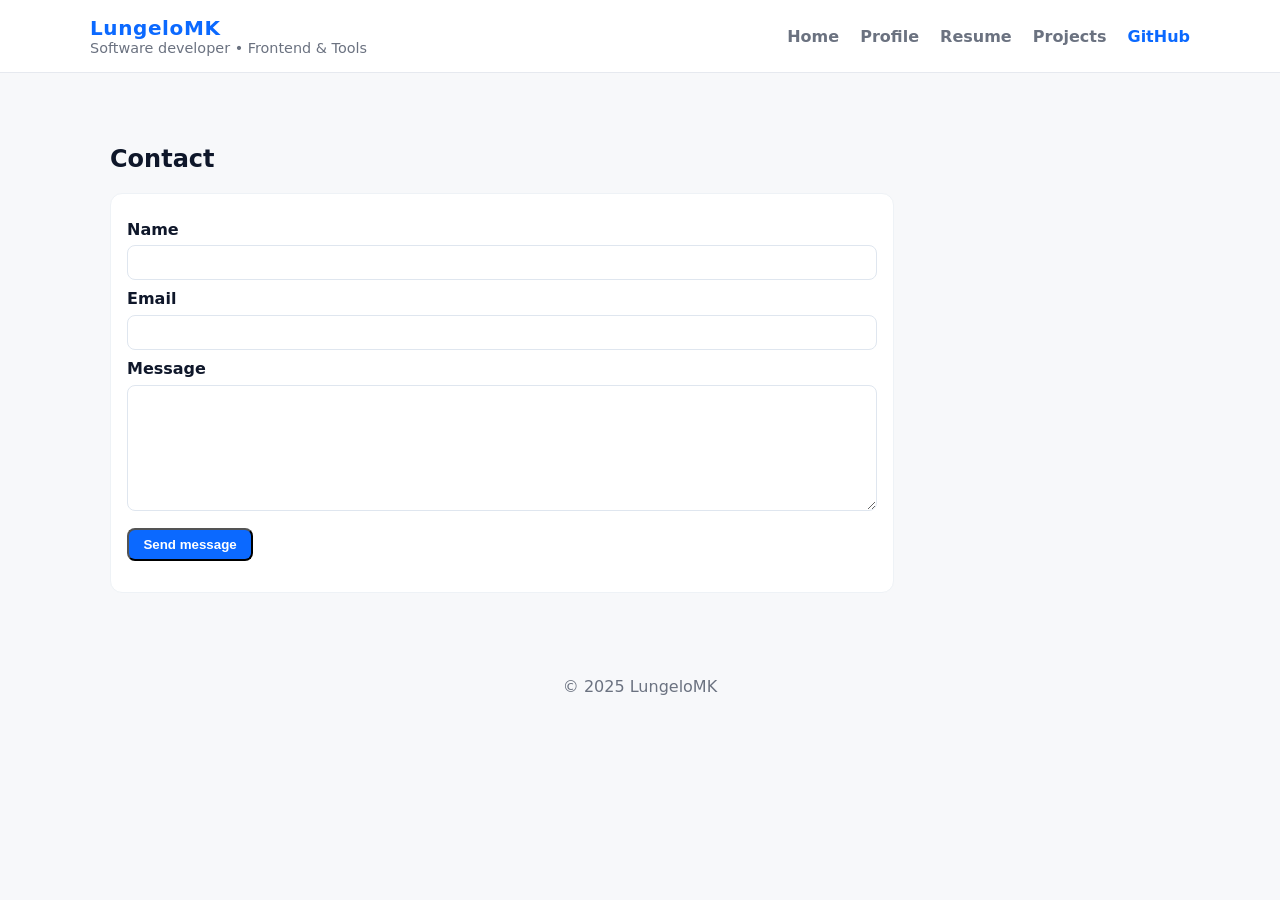
<file: contact.html>
<!DOCTYPE html>
<html lang="en">
<head>
  <meta charset="utf-8" />
  <meta name="viewport" content="width=device-width,initial-scale=1" />
  <title>Contact — LungeloMK</title>
  <link rel="stylesheet" href="style.css" />
</head>
<body>
  <header>
    <div class="header-inner">
      <div class="brand">
        <h1>LungeloMK</h1>
        <p class="tagline">Software developer • Frontend &amp; Tools</p>
      </div>
      <nav>
        <a href="index.html">Home</a>
        <a href="profile.html">Profile</a>
        <a href="resume.html">Resume</a>
        <a href="projects.html">Projects</a>
        <a href="https://github.com/LungeloMK" class="external" target="_blank" rel="noopener">GitHub</a>
      </nav>
    </div>
  </header>

  <main>
    <section class="contact-section">
      <h2>Contact</h2>
      <div class="contact-card">
        <form id="contact-form" class="contact-form" action="#" method="post" novalidate>
          <label for="name">Name</label>
          <input id="name" name="name" type="text" required />

          <label for="email">Email</label>
          <input id="email" name="email" type="email" required />

          <label for="message">Message</label>
          <textarea id="message" name="message" rows="6" required></textarea>

          <button type="submit" class="button">Send message</button>
          <p id="form-status" class="form-status" aria-live="polite"></p>
        </form>
      </div>
    </section>
  </main>

  <footer>
    <p>&copy; 2025 LungeloMK</p>
  </footer>

  <script>
  window.FORMSPREE_ENDPOINT = 'https://formspree.io/f/xblzpeqo';
    window.BACKEND_API = null;
  </script>
  <script src="scripts/contact.js" defer></script>
</body>
</html>
</file>
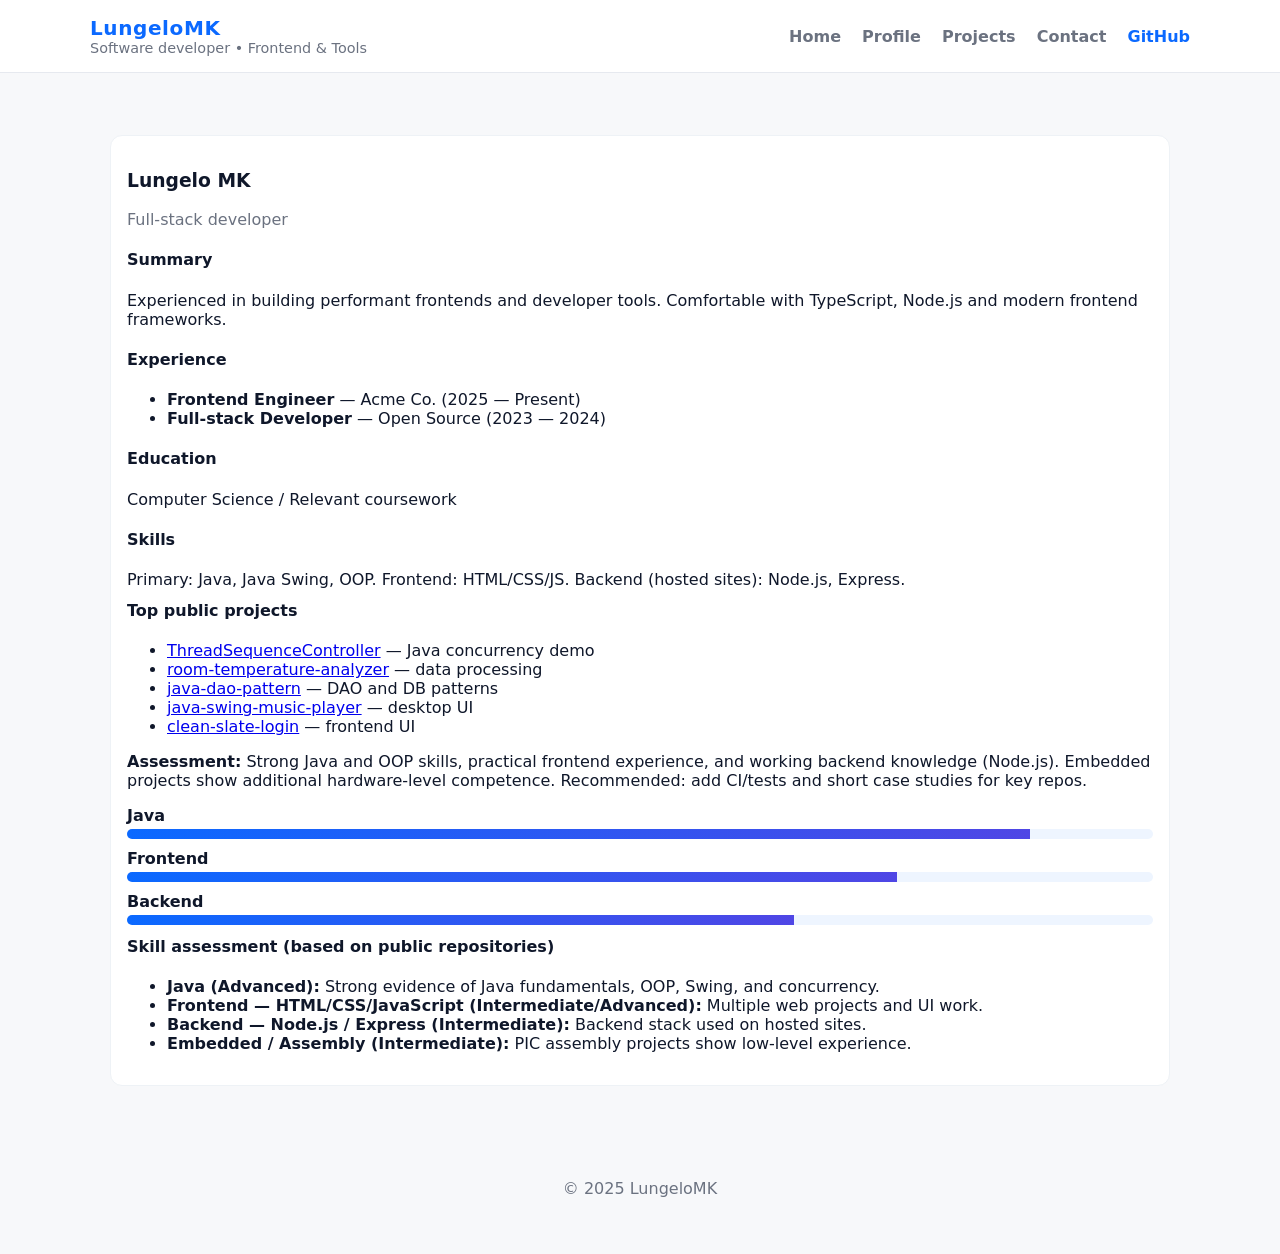
<file: resume.html>
<!DOCTYPE html>
<html lang="en">
<head>
  <meta charset="utf-8">
  <meta name="viewport" content="width=device-width,initial-scale=1">
  <title>Resume — LungeloMK</title>
  <link rel="stylesheet" href="style.css">
</head>
<body>
  <header>
    <div class="header-inner">
      <div class="brand">
        <h1>LungeloMK</h1>
        <p class="tagline">Software developer • Frontend &amp; Tools</p>
      </div>
      <nav>
        <a href="index.html">Home</a>
        <a href="profile.html">Profile</a>
        <a href="projects.html">Projects</a>
        <a href="contact.html">Contact</a>
        <a href="https://github.com/LungeloMK" class="external" target="_blank" rel="noopener">GitHub</a>
      </nav>
    </div>
  </header>
  <main>
    <section class="card">
      <h3>Lungelo MK</h3>
      <p class="muted">Full‑stack developer</p>
      <h4>Summary</h4>
      <p>Experienced in building performant frontends and developer tools. Comfortable with TypeScript, Node.js and modern frontend frameworks.</p>
      <h4>Experience</h4>
      <ul>
        <li><strong>Frontend Engineer</strong> — Acme Co. (2025 — Present)</li>
        <li><strong>Full‑stack Developer</strong> — Open Source (2023 — 2024)</li>
      </ul>
      <h4>Education</h4>
      <p>Computer Science / Relevant coursework</p>
      <h4>Skills</h4>
  <div id="inferred-skills">Primary: Java, Java Swing, OOP. Frontend: HTML/CSS/JS. Backend (hosted sites): Node.js, Express.</div>
      <h4 style="margin-top:0.75rem">Top public projects</h4>
      <ul>
        <li><a href="https://github.com/LungeloMK/ThreadSequenceController">ThreadSequenceController</a> — Java concurrency demo</li>
        <li><a href="https://github.com/LungeloMK/room-temperature-analyzer">room-temperature-analyzer</a> — data processing</li>
        <li><a href="https://github.com/LungeloMK/java-dao-pattern">java-dao-pattern</a> — DAO and DB patterns</li>
        <li><a href="https://github.com/LungeloMK/java-swing-music-player">java-swing-music-player</a> — desktop UI</li>
        <li><a href="https://github.com/LungeloMK/clean-slate-login">clean-slate-login</a> — frontend UI</li>
      </ul>
  <p><strong>Assessment:</strong> Strong Java and OOP skills, practical frontend experience, and working backend knowledge (Node.js). Embedded projects show additional hardware-level competence. Recommended: add CI/tests and short case studies for key repos.</p>

      <div class="skill-badges" style="margin-top:0.6rem">
        <div class="skill-item"><div class="skill-label">Java</div><div class="skill-meter"><div class="skill-meter-fill" style="width:88%"></div></div></div>
        <div class="skill-item"><div class="skill-label">Frontend</div><div class="skill-meter"><div class="skill-meter-fill" style="width:75%"></div></div></div>
        <div class="skill-item"><div class="skill-label">Backend</div><div class="skill-meter"><div class="skill-meter-fill" style="width:65%"></div></div></div>
      </div>
      <h4 style="margin-top:0.75rem">Skill assessment (based on public repositories)</h4>
      <ul>
        <li><strong>Java (Advanced):</strong> Strong evidence of Java fundamentals, OOP, Swing, and concurrency.</li>
        <li><strong>Frontend — HTML/CSS/JavaScript (Intermediate/Advanced):</strong> Multiple web projects and UI work.</li>
  <li><strong>Backend — Node.js / Express (Intermediate):</strong> Backend stack used on hosted sites.</li>
        <li><strong>Embedded / Assembly (Intermediate):</strong> PIC assembly projects show low-level experience.</li>

      </ul>
    </section>
  </main>
  <footer>
    <p>&copy; 2025 LungeloMK</p>
  </footer>
  <script>window.GITHUB_USERNAME = 'LungeloMK';</script>
  <script src="scripts/github.js" defer></script>
</body>
</html>
</file>
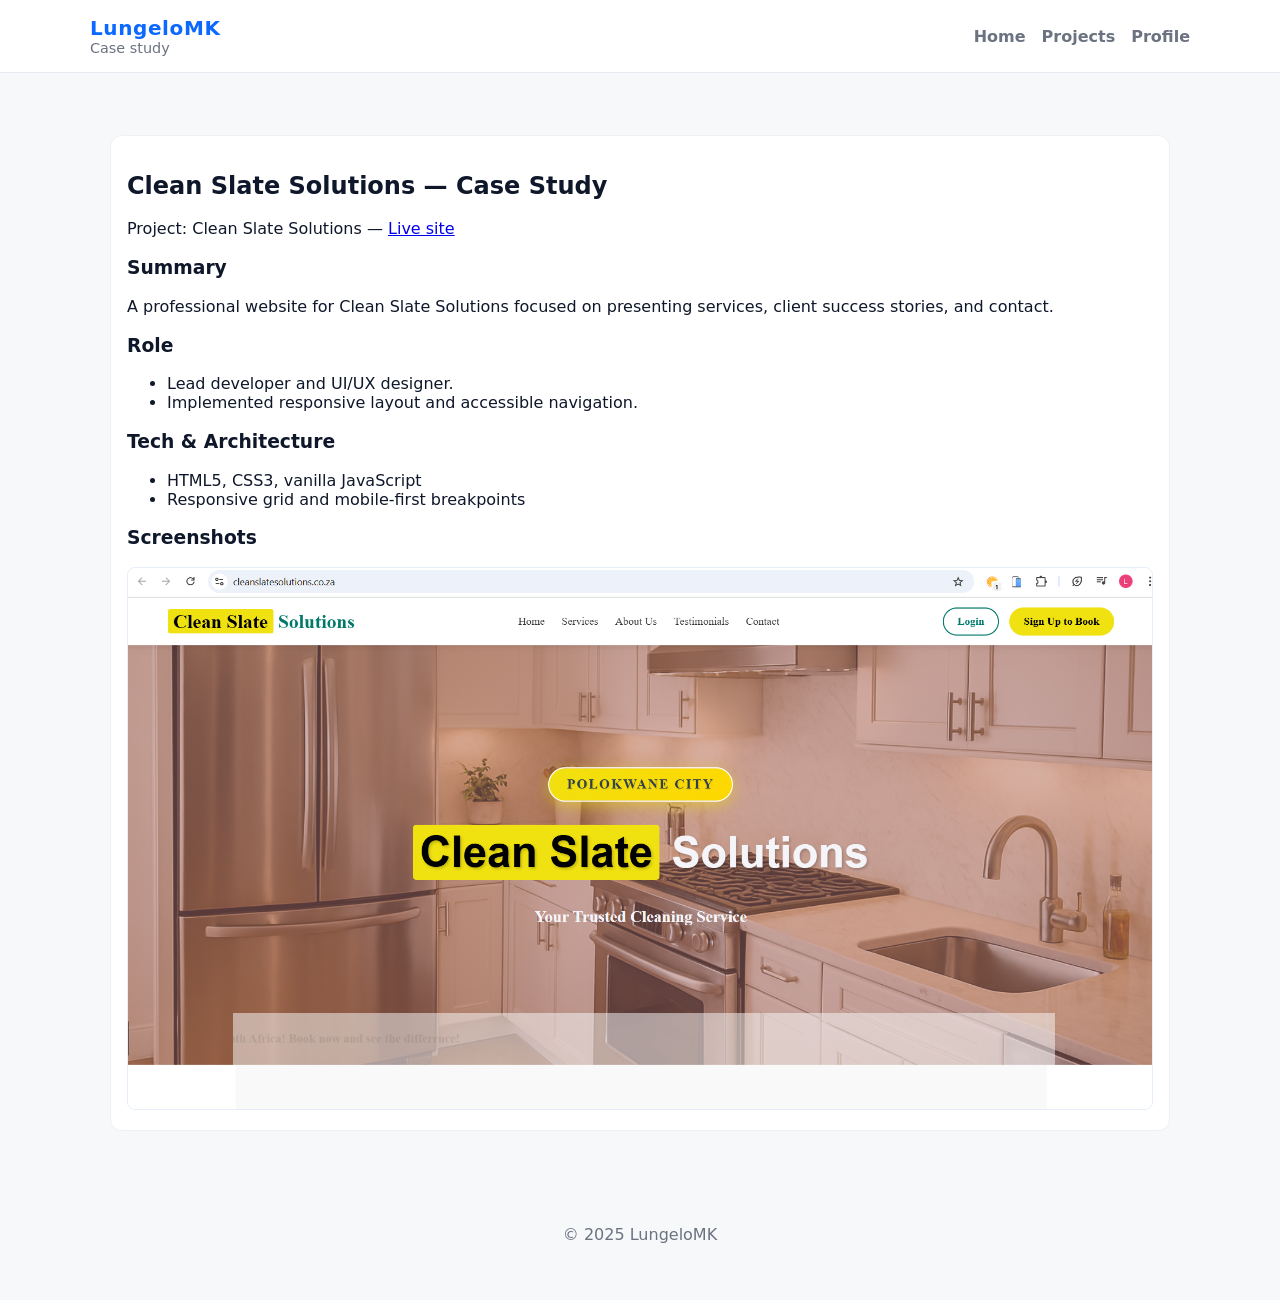
<file: docs/clean-slate-case-study.html>
<!doctype html>
<html lang="en">
<head>
  <meta charset="utf-8">
  <meta name="viewport" content="width=device-width,initial-scale=1">
  <title>Clean Slate Solutions — Case Study</title>
  <link rel="stylesheet" href="../style.css">
 </head>
<body>
  <header>
    <div class="header-inner">
      <div class="brand"><h1>LungeloMK</h1><p class="tagline">Case study</p></div>
      <nav><a href="../index.html">Home</a><a href="../projects.html">Projects</a><a href="../profile.html">Profile</a></nav>
    </div>
  </header>
  <main>
    <section class="card">
      <h2>Clean Slate Solutions — Case Study</h2>
      <p>Project: Clean Slate Solutions — <a href="https://cleanslatesolutions.co.za/">Live site</a></p>
      <h3>Summary</h3>
      <p>A professional website for Clean Slate Solutions focused on presenting services, client success stories, and contact.</p>
      <h3>Role</h3>
      <ul>
        <li>Lead developer and UI/UX designer.</li>
        <li>Implemented responsive layout and accessible navigation.</li>
      </ul>
      <h3>Tech &amp; Architecture</h3>
      <ul>
        <li>HTML5, CSS3, vanilla JavaScript</li>
        <li>Responsive grid and mobile-first breakpoints</li>
      </ul>
      <h3>Screenshots</h3>
      <img src="../assets/proj-cleanslate.png" alt="Clean Slate screenshot" style="max-width:100%;border-radius:8px;border:1px solid #e6eefb">
    </section>
  </main>
  <footer><p>&copy; 2025 LungeloMK</p></footer>
</body>
</html>
</file>
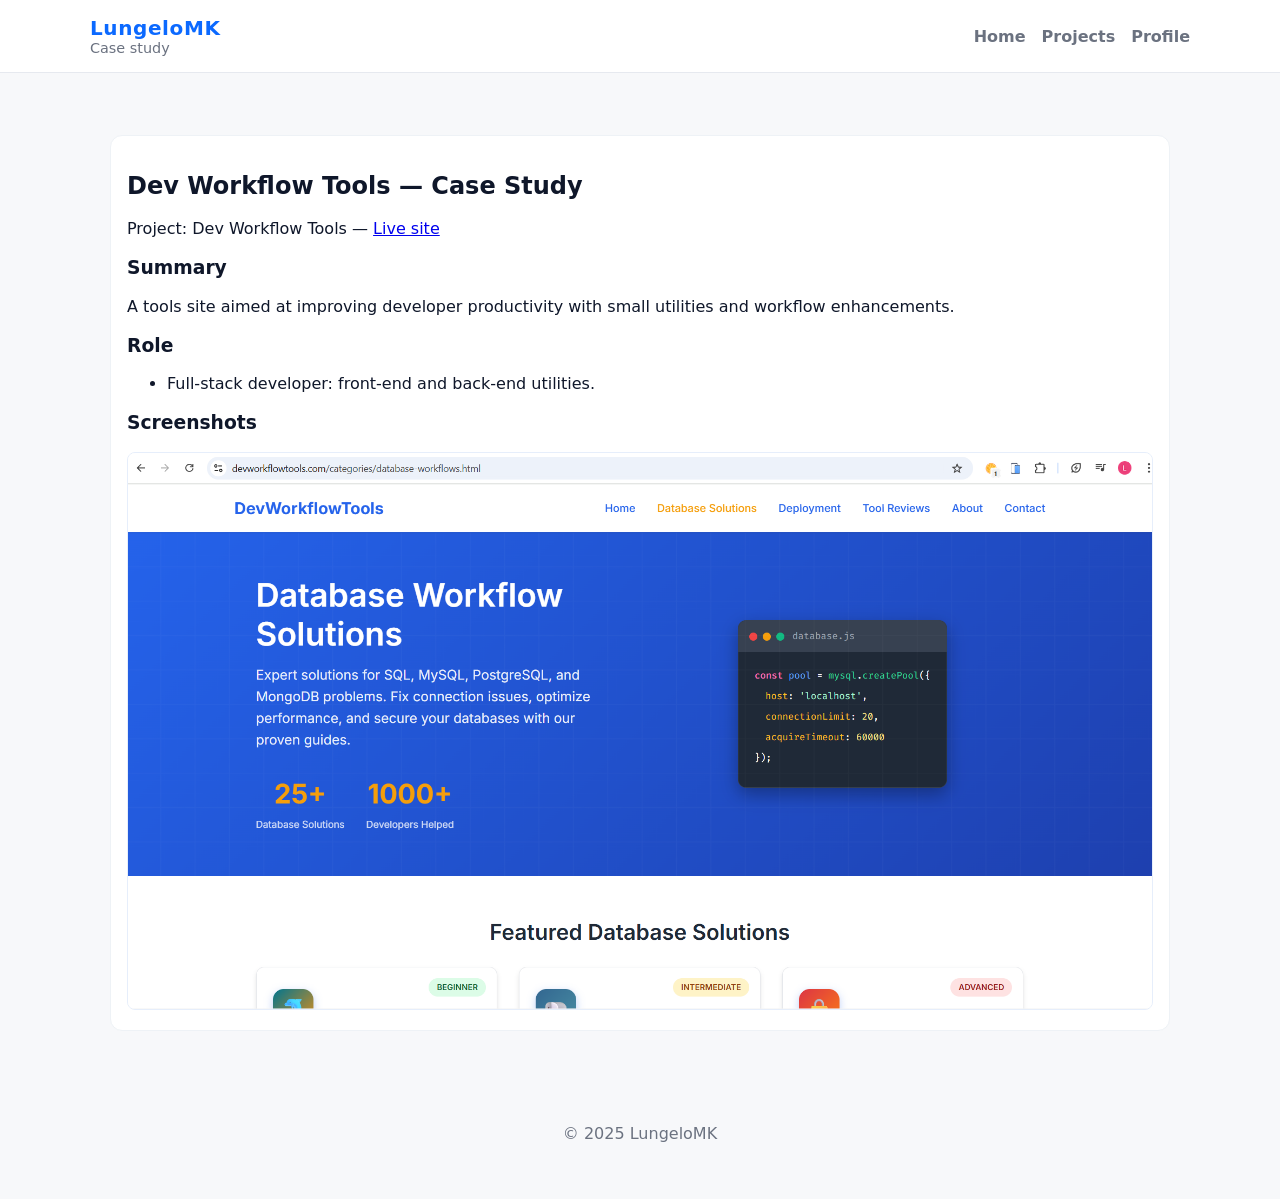
<file: docs/dev-workflow-case-study.html>
<!doctype html>
<html lang="en">
<head>
  <meta charset="utf-8">
  <meta name="viewport" content="width=device-width,initial-scale=1">
  <title>Dev Workflow Tools — Case Study</title>
  <link rel="stylesheet" href="../style.css">
 </head>
<body>
  <header>
    <div class="header-inner">
      <div class="brand"><h1>LungeloMK</h1><p class="tagline">Case study</p></div>
      <nav><a href="../index.html">Home</a><a href="../projects.html">Projects</a><a href="../profile.html">Profile</a></nav>
    </div>
  </header>
  <main>
    <section class="card">
      <h2>Dev Workflow Tools — Case Study</h2>
      <p>Project: Dev Workflow Tools — <a href="https://devworkflowtools.com/">Live site</a></p>
      <h3>Summary</h3>
      <p>A tools site aimed at improving developer productivity with small utilities and workflow enhancements.</p>
      <h3>Role</h3>
      <ul>
        <li>Full-stack developer: front-end and back-end utilities.</li>
      </ul>
      <h3>Screenshots</h3>
      <img src="../assets/proj-devworkflow.png" alt="Dev Workflow screenshot" style="max-width:100%;border-radius:8px;border:1px solid #e6eefb">
    </section>
  </main>
  <footer><p>&copy; 2025 LungeloMK</p></footer>
</body>
</html>
</file>
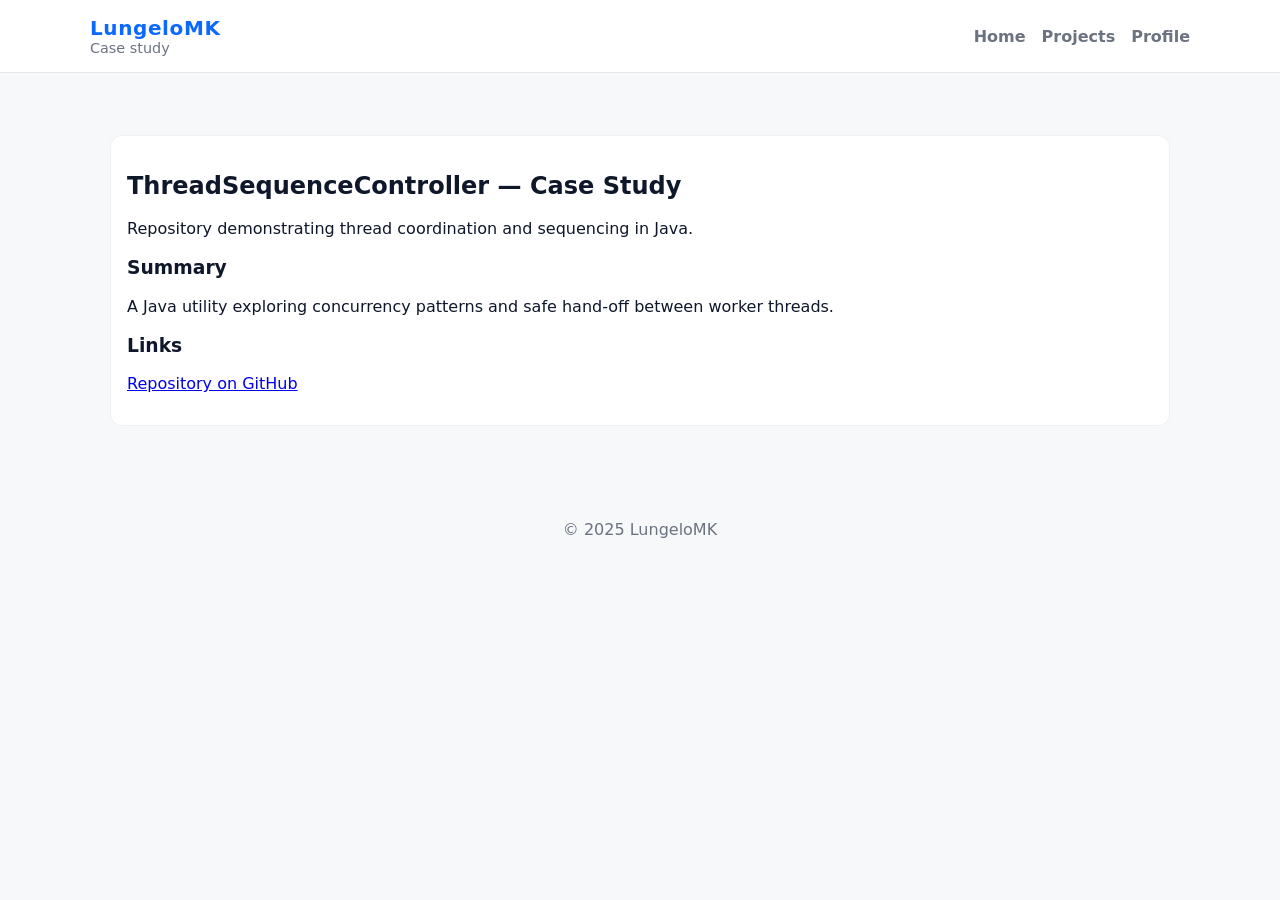
<file: docs/thread-sequence-case-study.html>
<!doctype html>
<html lang="en">
<head>
  <meta charset="utf-8">
  <meta name="viewport" content="width=device-width,initial-scale=1">
  <title>ThreadSequenceController — Case Study</title>
  <link rel="stylesheet" href="../style.css">
 </head>
<body>
  <header>
    <div class="header-inner">
      <div class="brand"><h1>LungeloMK</h1><p class="tagline">Case study</p></div>
      <nav><a href="../index.html">Home</a><a href="../projects.html">Projects</a><a href="../profile.html">Profile</a></nav>
    </div>
  </header>
  <main>
    <section class="card">
      <h2>ThreadSequenceController — Case Study</h2>
      <p>Repository demonstrating thread coordination and sequencing in Java.</p>
      <h3>Summary</h3>
      <p>A Java utility exploring concurrency patterns and safe hand-off between worker threads.</p>
      <h3>Links</h3>
      <p><a href="https://github.com/LungeloMK/ThreadSequenceController" target="_blank" rel="noopener">Repository on GitHub</a></p>
    </section>
  </main>
  <footer><p>&copy; 2025 LungeloMK</p></footer>
</body>
</html>
</file>
<file: style.css>
:root{
  --bg: #f7f8fa;
  --card: #ffffff;
  --muted: #6b7280;
  --accent: #0f172a;
  --primary: #0b69ff;
  --radius: 12px;
}

*{box-sizing:border-box}
body{
  margin:0;padding:0;
  font-family: Inter, system-ui, -apple-system, "Segoe UI", Roboto, 'Fira Mono', monospace;
  color:var(--accent);
  background:var(--bg);
  -webkit-font-smoothing:antialiased;
  -moz-osx-font-smoothing:grayscale;
}

header{
  background:var(--card);
  border-bottom:1px solid #e6e9ef;
  padding:1rem 1.25rem;
}
.header-inner{
  max-width:1100px;margin:0 auto;display:flex;align-items:center;justify-content:space-between;gap:1rem;
}
.brand h1{margin:0;font-size:1.25rem;letter-spacing:0.6px;color:var(--primary)}
.tagline{margin:0;color:var(--muted);font-size:0.9rem}
nav a{color:var(--muted);text-decoration:none;margin-left:1rem;font-weight:600}
nav a.external{color:var(--primary)}
nav a:hover{color:var(--primary)}


main{max-width:1100px;margin:2rem auto;padding:1.25rem}

.profile-section .profile-card{
  display:flex;gap:1rem;align-items:center;background:var(--card);border:1px solid #eef2f6;padding:1rem;border-radius:var(--radius);
}
.avatar{width:84px;height:84px;border-radius:12px;background:linear-gradient(135deg,var(--primary),#4f46e5);color:#fff;display:flex;align-items:center;justify-content:center;font-weight:700;font-size:1.25rem}
.profile-info h2{margin:0;font-size:1.25rem}
.avatar-img{width:84px;height:84px;border-radius:10px;display:block;object-fit:cover}
.role{color:var(--muted);margin-top:0.25rem;margin-bottom:0.6rem}
.contact-list{padding-left:0;margin:0;list-style:none;color:var(--muted);font-size:0.95rem}
.contact-list a{color:var(--primary);text-decoration:none}


.projects{margin-top:1rem}
.projects h3{margin-bottom:0.75rem}
.projects-grid{display:grid;grid-template-columns:repeat(auto-fit,minmax(240px,1fr));gap:1rem}
.project-card{background:var(--card);border:1px solid #eef2f6;padding:1rem;border-radius:12px}
.project-card h4{margin:0 0 0.5rem 0}
.button{display:inline-block;margin-top:0.5rem;padding:0.45rem 0.9rem;background:var(--primary);color:#fff;border-radius:8px;text-decoration:none;font-weight:600}
.button:hover{opacity:0.95}

.project-thumb{width:100%;height:140px;border-radius:8px;object-fit:cover;margin-bottom:0.6rem;border:1px solid #e6eefb}
.project-card p.muted{margin:0.4rem 0 0.6rem 0;color:var(--muted);font-size:0.95rem}
.review{background:var(--card);border:1px solid #eef2f6;padding:1rem;border-radius:12px;margin-top:1rem}

/* Lightbox / modal */
.lightbox-overlay{position:fixed;inset:0;background:rgba(15,23,42,0.85);display:flex;align-items:center;justify-content:center;padding:2rem;z-index:9999;visibility:hidden;opacity:0;transition:opacity 200ms ease, visibility 200ms}
.lightbox-overlay.open{visibility:visible;opacity:1}
.lightbox-inner{max-width:1100px;width:100%;max-height:90vh;overflow:auto;background:transparent;display:flex;flex-direction:column;align-items:center}
.lightbox-img{max-width:100%;max-height:70vh;border-radius:10px;box-shadow:0 10px 30px rgba(0,0,0,0.6)}
.lightbox-caption{color:#fff;margin-top:0.6rem;text-align:center}
.lightbox-links{margin-top:0.6rem;display:flex;gap:0.6rem}
.lightbox-links a{background:#fff;color:var(--primary);padding:0.4rem 0.7rem;border-radius:8px;text-decoration:none;font-weight:600}
.project-caption{font-size:0.95rem;color:var(--muted);margin-top:0.4rem}

/* Thumbnail overlay */
.thumb-wrap{position:relative}
.thumb-overlay{position:absolute;inset:0;border-radius:8px;background:linear-gradient(180deg, rgba(0,0,0,0.0), rgba(0,0,0,0.45));display:flex;flex-direction:column;justify-content:space-between;padding:0.6rem;opacity:0;transition:opacity 180ms ease}
.thumb-wrap:hover .thumb-overlay,.thumb-wrap:focus-within .thumb-overlay{opacity:1}
.overlay-links{display:flex;gap:0.5rem;justify-content:flex-end}
.overlay-links a{background:rgba(255,255,255,0.95);color:var(--primary);padding:0.35rem 0.6rem;border-radius:8px;text-decoration:none;font-weight:700;font-size:0.9rem}
.overlay-caption{color:#fff;font-size:0.95rem;text-shadow:0 1px 2px rgba(0,0,0,0.6)}
.overlay-links a:hover{opacity:0.95}

.skill-list{list-style:none;padding-left:0;margin:0.5rem 0}
.skill-list li{padding:0.15rem 0;color:var(--accent)}
.skill-badge{display:inline-block;background:#eef6ff;border:1px solid #e0efff;color:var(--primary);padding:0.25rem 0.5rem;border-radius:8px;margin:0.15rem;font-size:0.9rem}
.card{background:var(--card);border:1px solid #eef2f6;padding:1rem;border-radius:12px;margin:0.6rem 0}
.muted{color:var(--muted)}

.skills-block h5{margin:0.6rem 0 0.25rem 0;color:var(--primary);font-size:0.98rem}
.skills-block ul{margin-bottom:0.6rem}

/* Skill badges / meters */
.skill-badges{display:flex;flex-direction:column;gap:0.6rem}
.skill-item{display:flex;flex-direction:column}
.skill-label{font-weight:700;color:var(--accent);margin-bottom:0.25rem}
.skill-meter{background:#eef5ff;border-radius:10px;height:10px;overflow:hidden}
.skill-meter-fill{background:linear-gradient(90deg,var(--primary),#4f46e5);height:100%;width:40%}

/* Repository metadata shown on project cards */
.repo-meta{font-size:0.9rem;color:var(--muted);margin-top:0.5rem;display:flex;gap:0.6rem;align-items:center}
.repo-meta .stars{font-weight:700;color:var(--primary)}
.repo-meta .updated{color:var(--muted)}
.repo-meta a{color:var(--primary);text-decoration:none;font-weight:600}
.repo-badge{background:rgba(79,70,229,0.08);color:var(--primary);padding:0.18rem 0.45rem;border-radius:999px;font-size:0.82rem}

footer{max-width:1100px;margin:1.5rem auto;padding:1rem;text-align:center;color:var(--muted)}

@media (max-width:600px){
  .header-inner{flex-direction:column;align-items:flex-start}
  .profile-card{flex-direction:column;align-items:flex-start}
}

/* Contact form styles */
.contact-section{margin-top:1.25rem}
.contact-card{display:grid;grid-template-columns:1fr 260px;gap:1rem}
.contact-form{background:var(--card);border:1px solid #eef2f6;padding:1rem;border-radius:12px}
.contact-form label{display:block;font-weight:600;margin-top:0.6rem;color:var(--accent)}
.contact-form input,.contact-form textarea{width:100%;padding:0.5rem;border:1px solid #dfe6ef;border-radius:8px;margin-top:0.4rem;font-size:0.95rem}
.contact-form .button{margin-top:0.8rem}
.contact-note{background:#fafafa;border:1px solid #f0f3f6;padding:1rem;border-radius:12px;color:var(--muted);font-size:0.95rem}
.form-status{margin-top:0.6rem;color:var(--muted);font-size:0.95rem}

@media (max-width:880px){
  .contact-card{grid-template-columns:1fr}
}
</file>
